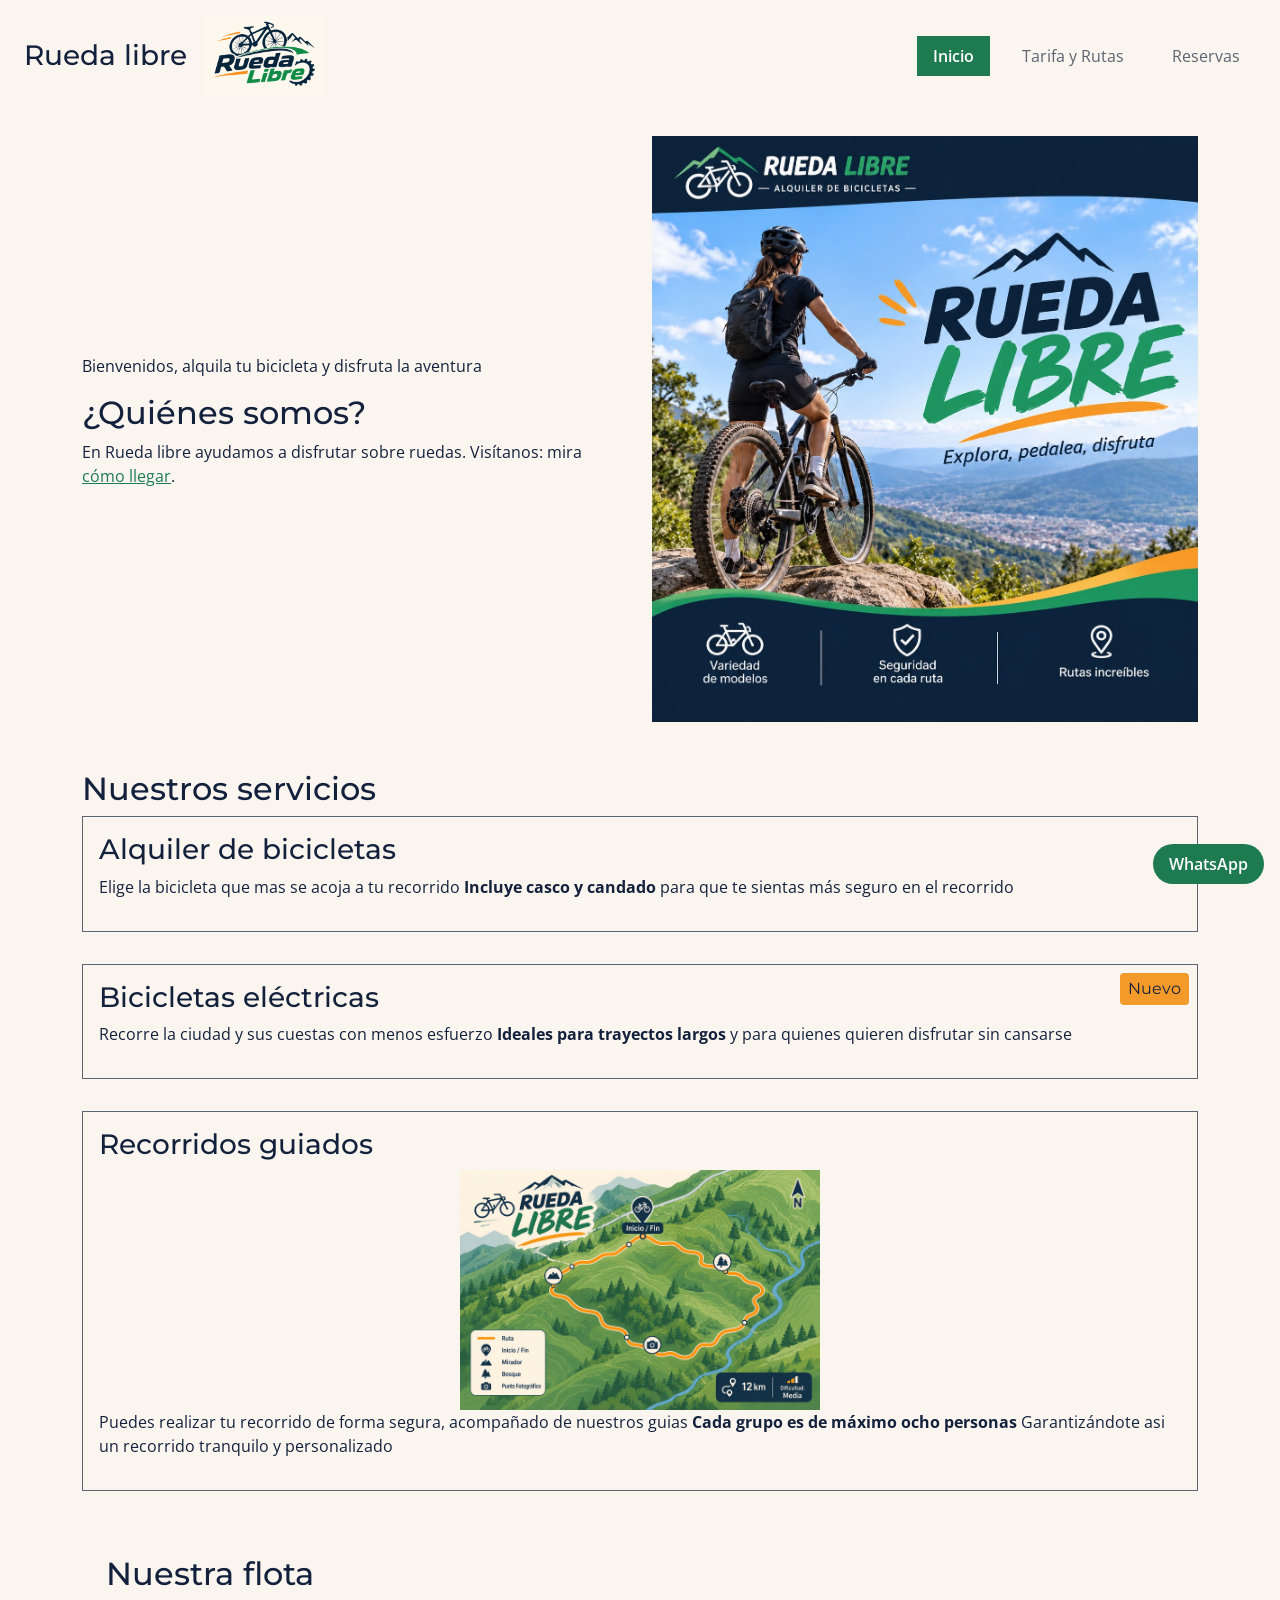
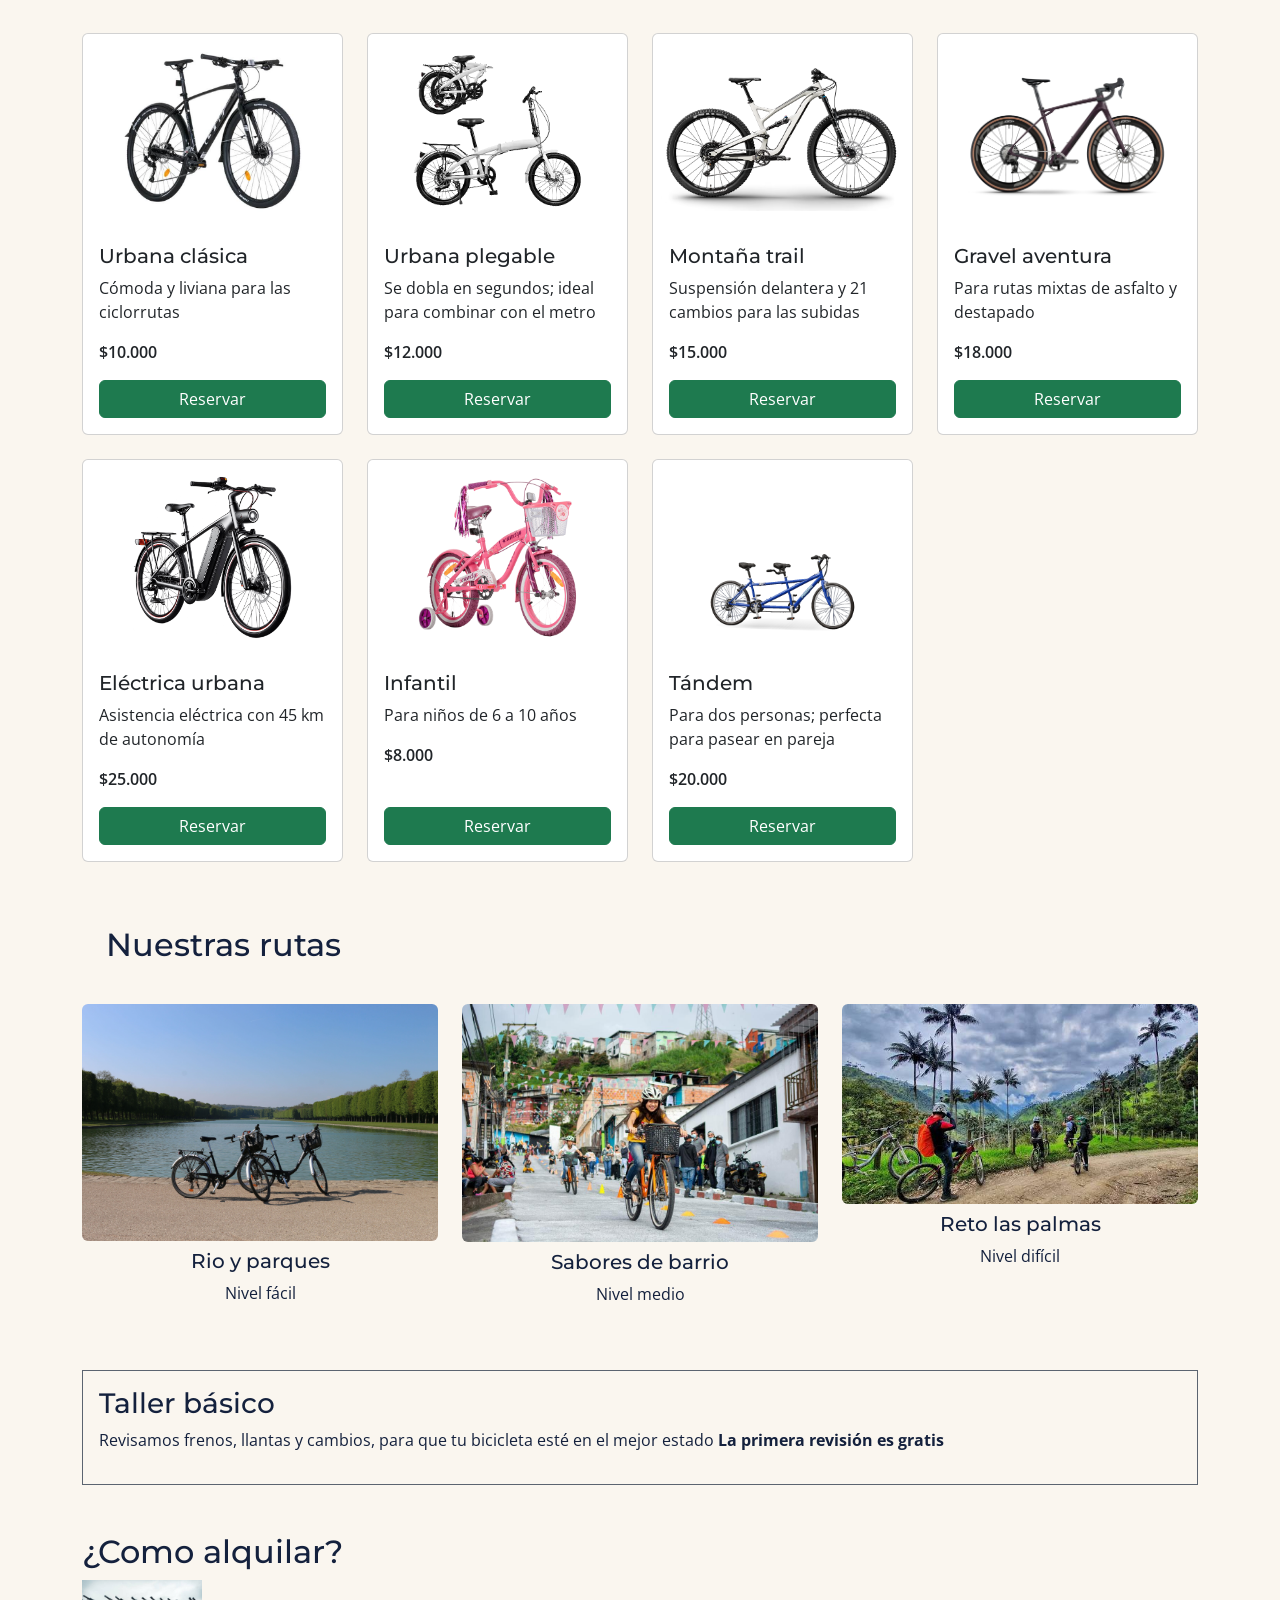
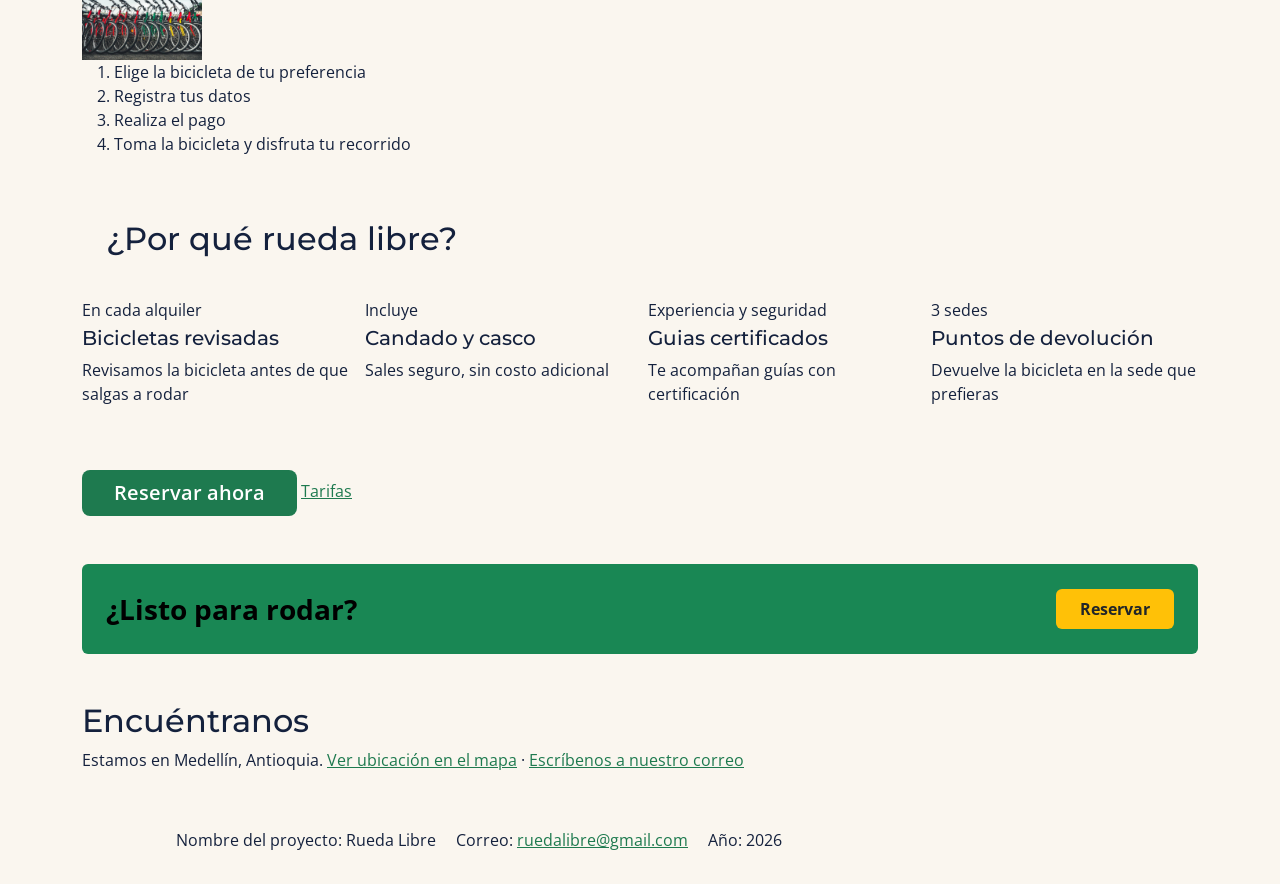
<file: index.html>
<!DOCTYPE html>
<html lang="es">
<head>
    <meta charset="UTF-8">
    <meta name="viewport" content="width=device-width, initial-scale=1.0">
    <meta name="description" content="Alquiler de bicicletas en Medellin">
    <title>Rueda Libre | Alquiler de bicicletas en Medellin</title>

    <link rel="preconnect" href="https://fonts.googleapis.com">
    <link rel="preconnect" href="https://fonts.gstatic.com" crossorigin>
    <link href="https://fonts.googleapis.com/css2?family=Montserrat:wght@700&family=Open+Sans:wght@400;600&display=swap" rel="stylesheet">
    <link href="https://cdn.jsdelivr.net/npm/bootstrap@5.3.8/dist/css/bootstrap.min.css" rel="stylesheet" integrity="sha384-sRIl4kxILFvY47J16cr9ZwB07vP4J8+LH7qKQnuqkuIAvNWLzeN8tE5YBujZqJLB" crossorigin="anonymous">
    <link rel="stylesheet" href="css/styles.css">
</head>
<body>

    <header class="d-flex flex-column flex-md-row justify-content-between align-items-center gap-2 px-4 py-3">
        <div class="d-flex align-items-center gap-3">
            <h1 class="h3 m-0">Rueda libre</h1>
            <img src="./img/logo.png" alt="Logo Rueda Libre" width="120">
        </div>
        <nav>
            <ul id="menu" class="d-flex flex-wrap justify-content-center gap-3 list-unstyled m-0">
                <li><a href="./index.html" class="activo" aria-current="page">Inicio</a></li>
                <li><a href="paginas/tarifas.html">Tarifa y Rutas</a></li>
                <li><a href="paginas/reservas.html">Reservas</a></li>
            </ul>
        </nav>
    </header>
    
    <main class="container py-4">

        <section class="portada row align-items-center g-4 mb-5">
                <article class="portada-texto col-12 col-md-6">
                    <p>Bienvenidos, alquila tu bicicleta y disfruta la aventura</p>

                    <h2>¿Quiénes somos?</h2>
                    <p>En Rueda libre ayudamos a disfrutar sobre ruedas. Visítanos: mira <a href="#encuentranos">cómo llegar</a>.</p>
                </article>

                <div class="col-12 col-md-6">
                    <img class="portada-imagen img-fluid" src="./img/portada.png" alt="Ilustración de la portada de Rueda libre">
                </div>
        </section>
    
        <h2>Nuestros servicios</h2>
        <section class="servicios">
            <article class="tarjeta">
                <h3>Alquiler de bicicletas</h3>
                <p>Elige la bicicleta que mas se acoja a tu recorrido<strong> Incluye casco y candado</strong> para que te sientas más seguro en el recorrido</p>
            </article>

            <article class="tarjeta">
                <span class="etiqueta-nuevo">Nuevo</span>
                <h3>Bicicletas eléctricas</h3>
                <p>Recorre la ciudad y sus cuestas con menos esfuerzo<strong> Ideales para trayectos largos</strong> y para quienes quieren disfrutar sin cansarse</p>
            </article>
    
            <article class="tarjeta">
                <h3>Recorridos guiados</h3>
                <img src="./img/ruta.png" alt="Ilustración de ruta de rueda libre">
                <p>Puedes realizar tu recorrido de forma segura, acompañado de nuestros guias<strong> Cada grupo es de máximo ocho personas</strong> Garantizándote asi un recorrido tranquilo y personalizado</p>
            </article>
        </section>


        <section class="nuestra-flota my-5">
            <header>
                <h2 class="mb-4">Nuestra flota</h2>
            </header>

            <div class="row row-cols-1 row-cols-sm-2 row-cols-md-3 row-cols-lg-4 g-4">
                <article class="col">
                    <div class="card h-100">
                        <img src="./img/clasica.png" alt="Ilustración de bicicleta urbana clásica" class="card-img-top img-fluid">
                        <div class="card-body d-flex flex-column">
                            <h3 class="card-title h5">Urbana clásica</h3>
                            <p class="card-text">Cómoda y liviana para las ciclorrutas</p>
                            <p class="fw-semibold">$10.000</p>
                            <a href="paginas/reservas.html" class="btn btn-primary mt-auto">Reservar</a>
                        </div>
                    </div>
                </article>

                <article class="col">
                    <div class="card h-100">
                        <img src="./img/plegable.png" alt="Ilustración de bicicleta urbana plegable" class="card-img-top img-fluid">
                        <div class="card-body d-flex flex-column">
                            <h3 class="card-title h5">Urbana plegable</h3>
                            <p class="card-text">Se dobla en segundos; ideal para combinar con el metro</p>
                            <p class="fw-semibold">$12.000</p>
                            <a href="paginas/reservas.html" class="btn btn-primary mt-auto">Reservar</a>
                        </div>
                    </div>
                </article>

                <article class="col">
                    <div class="card h-100">
                        <img src="./img/trail.png" alt="Ilustración de bicicleta montaña trail" class="card-img-top img-fluid">
                        <div class="card-body d-flex flex-column">
                            <h3 class="card-title h5">Montaña trail</h3>
                            <p class="card-text">Suspensión delantera y 21 cambios para las subidas</p>
                            <p class="fw-semibold">$15.000</p>
                            <a href="paginas/reservas.html" class="btn btn-primary mt-auto">Reservar</a>
                        </div>
                    </div>
                </article>

                <article class="col">
                    <div class="card h-100">
                        <img src="./img/gravel.png" alt="Ilustración de bicicleta gravel aventuras" class="card-img-top img-fluid">
                        <div class="card-body d-flex flex-column">
                            <h3 class="card-title h5">Gravel aventura</h3>
                            <p class="card-text">Para rutas mixtas de asfalto y destapado</p>
                            <p class="fw-semibold">$18.000</p>
                            <a href="paginas/reservas.html" class="btn btn-primary mt-auto">Reservar</a>
                        </div>
                    </div>
                </article>

                <article class="col">
                    <div class="card h-100">
                        <img src="./img/electrica.png" alt="Ilustración de bicicleta eléctrica urbana" class="card-img-top img-fluid">
                        <div class="card-body d-flex flex-column">
                            <h3 class="card-title h5">Eléctrica urbana</h3>
                            <p class="card-text">Asistencia eléctrica con 45 km de autonomía</p>
                            <p class="fw-semibold">$25.000</p>
                            <a href="paginas/reservas.html" class="btn btn-primary mt-auto">Reservar</a>
                        </div>
                    </div>
                </article>

                <article class="col">
                    <div class="card h-100">
                        <img src="./img/infantil.png" alt="Ilustración de bicicleta infantil" class="card-img-top img-fluid">
                        <div class="card-body d-flex flex-column">
                            <h3 class="card-title h5">Infantil</h3>
                            <p class="card-text">Para niños de 6 a 10 años</p>
                            <p class="fw-semibold">$8.000</p>
                            <a href="paginas/reservas.html" class="btn btn-primary mt-auto">Reservar</a>
                        </div>
                    </div>
                </article>

                <article class="col">
                    <div class="card h-100">
                        <img src="./img/tandem.png" alt="Ilustración de bicicleta tándem" class="card-img-top img-fluid">
                        <div class="card-body d-flex flex-column">
                            <h3 class="card-title h5">Tándem</h3>
                            <p class="card-text">Para dos personas; perfecta para pasear en pareja</p>
                            <p class="fw-semibold">$20.000</p>
                            <a href="paginas/reservas.html" class="btn btn-primary mt-auto">Reservar</a>
                        </div>
                    </div>
                </article>

            </div>
        </section>

        <section class="nuestras-rutas my-5">
            <header>
                <h2 class="mb-4">Nuestras rutas</h2>
            </header>

            <div class="row row-cols-1 row-cols-md-3 g-4 text-center">
                <article class="col">
                    <img src="./img/rio-y-parques.png" alt="Ilustración de la ruta de rio y parques" class="img-fluid rounded mb-2">
                    <h3 class="h5">Rio y parques</h3>
                    <p>Nivel fácil</p>
                </article>

                <article class="col">
                    <img src="./img/sabores-barrio.png" alt="Ilustración de la ruta de sabores de barrio" class="img-fluid rounded mb-2">
                    <h3 class="h5">Sabores de barrio</h3>
                    <p>Nivel medio</p>
                </article>

                <article class="col">
                    <img src="./img/palmas.png" alt="Ilustración de la ruta de retos las palmas" class="img-fluid rounded mb-2">
                    <h3 class="h5">Reto las palmas</h3>
                    <p>Nivel difícil</p>
                </article>
            </div>
        </section>

        <article class="tarjeta">
            <h3>Taller básico</h3>
            <p>Revisamos frenos, llantas y cambios, para que tu bicicleta esté en el mejor estado<strong> La primera revisión es gratis</strong></p>
        </article>

        <section class="my-5">
            <h2>¿Como alquilar?</h2>
            <img src="./img/bicicleta.png" alt="Ilustración de una bicicleta" width="120">
            <ol>
                <li>Elige la bicicleta de tu preferencia</li>
                <li>Registra tus datos</li>
                <li>Realiza el pago</li>
                <li>Toma la bicicleta y disfruta tu recorrido</li>
            </ol>
        </section>

        <section class="beneficios my-5">
            <header>
                <h2 class="mb-4">¿Por qué rueda libre?</h2>
            </header>

            <div class="row row-cols-1 row-cols-md-2 row-cols-lg-4 g-3">
                <article class="col">
                    <p class="mb-1">En cada alquiler</p>
                    <h3 class="h5">Bicicletas revisadas</h3>
                    <p>Revisamos la bicicleta antes de que salgas a rodar</p>
                </article>

                <article class="col">
                    <p class="mb-1">Incluye</p>
                    <h3 class="h5">Candado y casco</h3>
                    <p>Sales seguro, sin costo adicional</p>
                </article>

                <article class="col">
                    <p class="mb-1">Experiencia y seguridad</p>
                    <h3 class="h5">Guias certificados</h3>
                    <p>Te acompañan guías con certificación</p>
                </article>

                <article class="col">
                    <p class="mb-1">3 sedes</p>
                    <h3 class="h5">Puntos de devolución</h3>
                    <p>Devuelve la bicicleta en la sede que prefieras</p>
                </article>
            </div>
        </section>

        <a href="paginas/reservas.html" class="boton-cta btn btn-primary btn-lg">Reservar ahora</a>

        <a href="paginas/tarifas.html">Tarifas</a>

        <section class="my-5">
            <div class="d-flex flex-column flex-sm-row align-items-center justify-content-between gap-3 p-4 rounded bg-success">
                <p class="fs-3 fw-bold text-black text-center mb-0">¿Listo para rodar?</p>
                <a href="paginas/reservas.html" class="bg-warning text-dark fw-bold px-4 py-2 rounded text-decoration-none">Reservar</a>
            </div>
        </section>

        <aside>
            <h2 id="encuentranos">Encuéntranos</h2>
            <p>Estamos en Medellín, Antioquia. <a href="https://www.google.com/maps/place/Medell%C3%ADn,+Antioquia/@6.2442872,-75.622497,13z/data=!3m1!4b1!4m6!3m5!1s0x8e4428dfb80fad05:0x42137cfcc7b53b56!8m2!3d6.2476376!4d-75.5658153!16zL20vMDF4XzZz?entry=ttu&g_ep=EgoyMDI2MTAxNC4wIKXMDSoASAFQAw%3D%3D" target="_blank">Ver ubicación en el mapa</a> ·
            <a href="mailto:ruedalibre@gmail.com">Escríbenos a nuestro correo</a></p>
        </aside>

    </main>


    <footer>
        <p>Nombre del proyecto: Rueda Libre</p>
        <p>Correo: <a href="mailto:ruedalibre@gmail.com">ruedalibre@gmail.com</a></p>
        <p>Año: 2026</p>
    </footer>

    <a href="https://wa.me/573000000000" class="whatsapp-fijo" target="_blank" rel="noopener">WhatsApp</a>

    <script src="https://cdn.jsdelivr.net/npm/bootstrap@5.3.8/dist/js/bootstrap.bundle.min.js" integrity="sha384-FKyoEForCGlyvwx9Hj09JcYn3nv7wiPVlz7YYwJrWVcXK/BmnVDxM+D2scQbITxI" crossorigin="anonymous"></script>
</body>

</html>
</file>
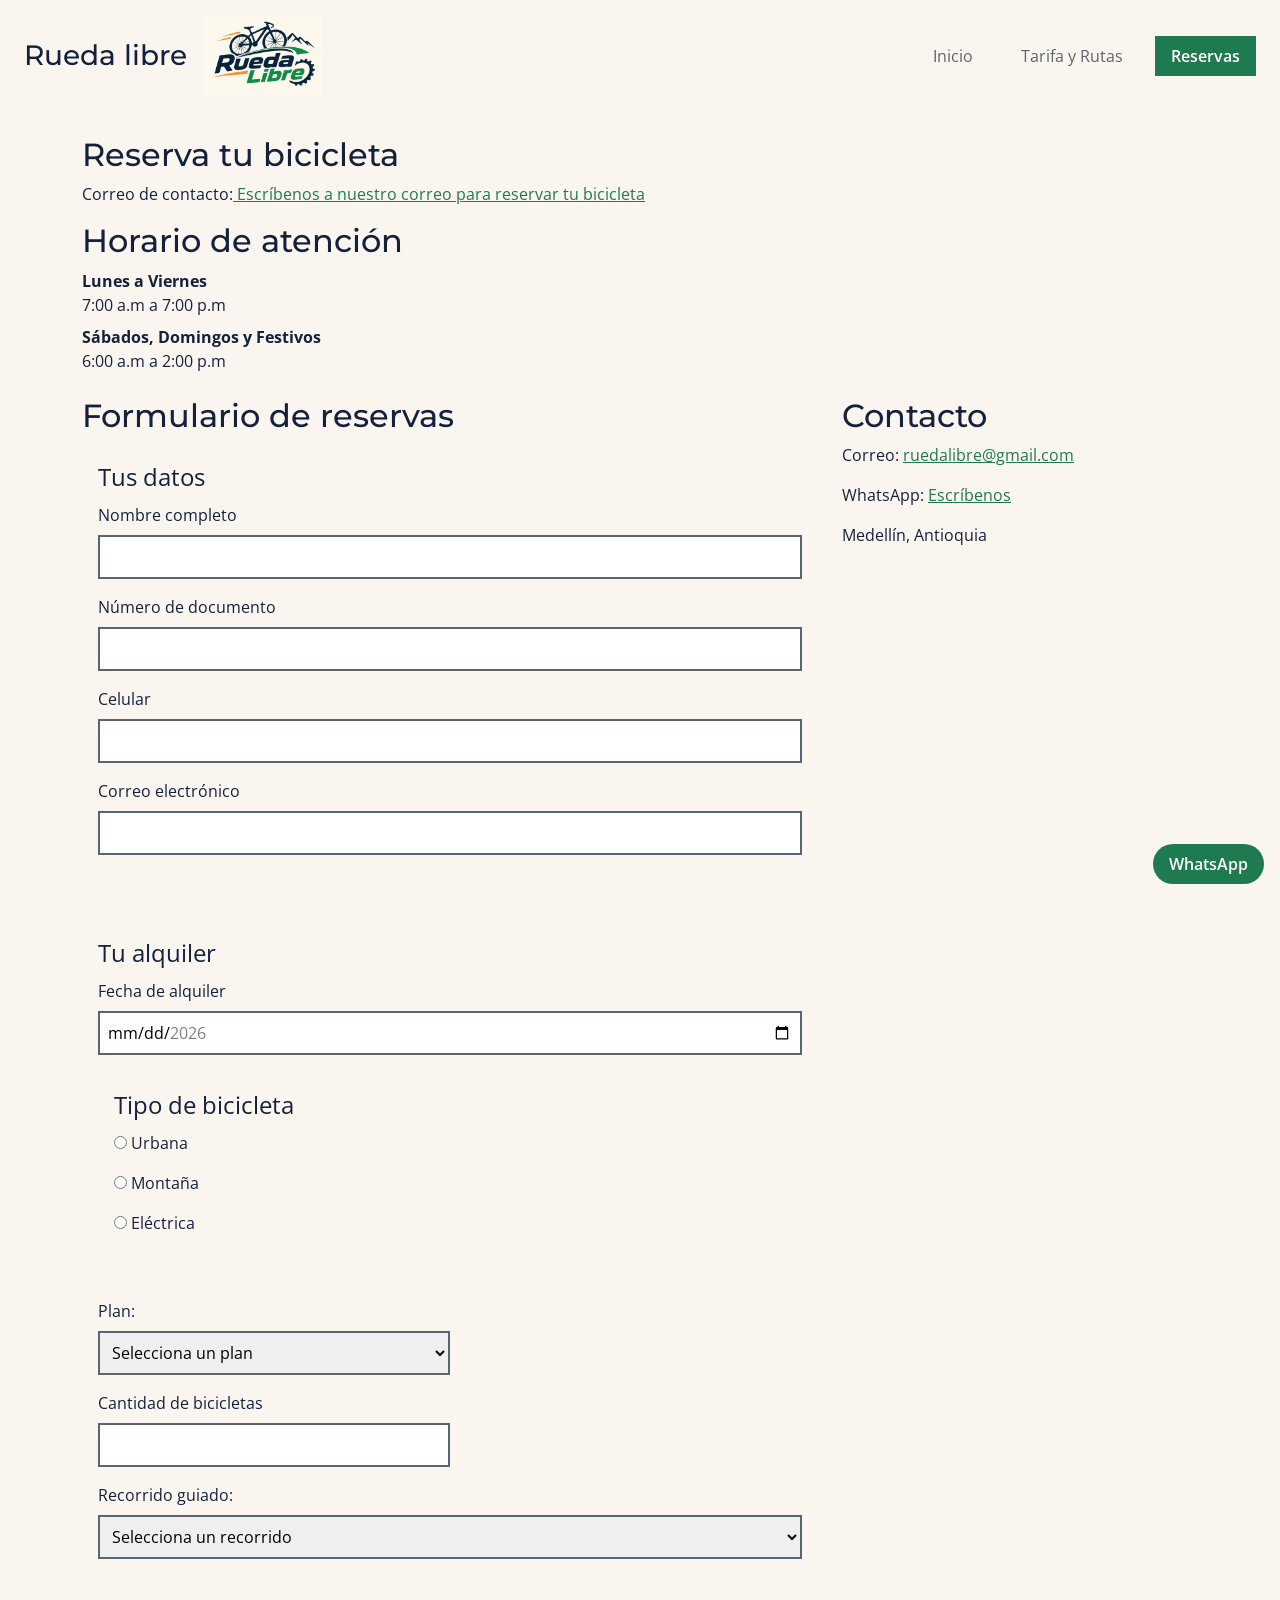
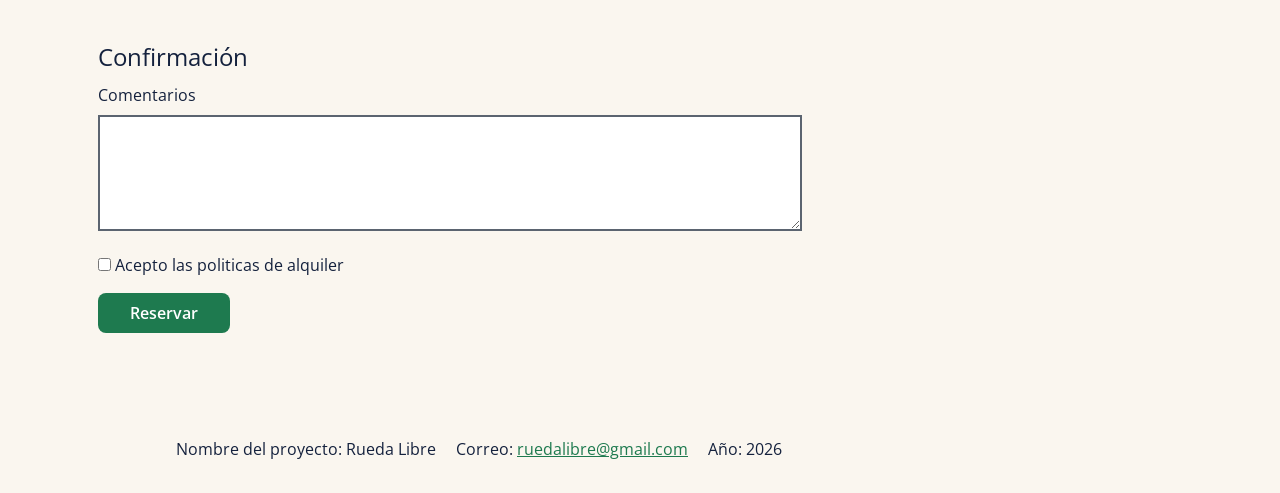
<file: paginas/reservas.html>
<!DOCTYPE html>
<html lang="es">
<head>
    <meta charset="UTF-8">
    <meta name="viewport" content="width=device-width, initial-scale=1.0">
    <meta name="description" content="Reserva tu bicicleta en Rueda Libre, Medellín">
    <title>Reserva tu bicicleta</title>

    <link rel="preconnect" href="https://fonts.googleapis.com">
    <link rel="preconnect" href="https://fonts.gstatic.com" crossorigin>
    <link href="https://fonts.googleapis.com/css2?family=Montserrat:wght@700&family=Open+Sans:wght@400;600&display=swap" rel="stylesheet">
    <link href="https://cdn.jsdelivr.net/npm/bootstrap@5.3.8/dist/css/bootstrap.min.css" rel="stylesheet" integrity="sha384-sRIl4kxILFvY47J16cr9ZwB07vP4J8+LH7qKQnuqkuIAvNWLzeN8tE5YBujZqJLB" crossorigin="anonymous">
    <link rel="stylesheet" href="../css/styles.css">
</head>
<body>
    <header class="d-flex flex-column flex-md-row justify-content-between align-items-center gap-2 px-4 py-3">
        <div class="d-flex align-items-center gap-3">
            <h1 class="h3 m-0">Rueda libre</h1>
            <img src="../img/logo.png" alt="Logo Rueda Libre" width="120">
        </div>
        <nav>
            <ul id="menu" class="d-flex gap-3 list-unstyled m-0">
                <li><a href="../index.html">Inicio</a></li>
                <li><a href="tarifas.html">Tarifa y Rutas</a></li>
                <li><a href="reservas.html" class="activo" aria-current="page">Reservas</a></li>
            </ul>
        </nav>
    </header>

    <main class="container py-4">
        <h2>Reserva tu bicicleta</h2>
        <p>Correo de contacto:<a href="mailto:ruedalibre@gmail.com"> Escríbenos a nuestro correo para reservar tu bicicleta</a></p>

        <aside class="mb-4"> 
            <h2>Horario de atención</h2>
            <dl>
                <dt>Lunes a Viernes</dt>
                <dd>7:00 a.m a 7:00 p.m</dd>
                <dt>Sábados, Domingos y Festivos</dt>
                <dd>6:00 a.m a 2:00 p.m</dd>
            </dl>
        </aside>

        <section class="row g-4">
            <section class="reservas-form col-12 col-md-8"> 
                <h2>Formulario de reservas</h2>
                <form action="#" method="post">

                    <fieldset class="datos">

                        <legend>Tus datos</legend>

                        <p>
                            <label for="nombre">Nombre completo</label>
                            <input type="text" id="nombre" name="nombre" required minlength="3">
                        </p>

                        <section class="fila-campos">
                            <p>
                                <label for="documento">Número de documento</label>
                                <input type="text" id="documento" name="documento" required pattern="[0-9]{6,10}"
                                title="Escribe solo números, entre 6 y 10 dígitos, sin puntos ni espacios">
                            </p>

                            <p>
                                <label for="telefono">Celular</label>
                                <input type="tel" id="telefono" name="telefono" required pattern="3[0-9]{9}"
                                title="10 dígitos y debe empezar por 3">
                            </p>
                        </section>

                        <p>
                            <label for="correo">Correo electrónico</label>
                            <input type="email" id="correo" name="correo" required>
                        </p>

                    </fieldset>

                    <fieldset class="alquiler">

                        <legend>Tu alquiler</legend>

                        <p>
                            <label for="fecha-alquiler">Fecha de alquiler</label>
                            <input type="date" id="fecha-alquiler" name="fecha-alquiler" required min="2026-11-01" max="2026-12-31">
                        </p>
                    
                        <fieldset>

                            <legend>Tipo de bicicleta</legend>

                            <p>
                                <label for="urbana">
                                <input type="radio" id="urbana" name="bicicleta" value="urbana" required>
                                Urbana
                                </label>
                            </p>

                            <p>
                                <label for="montana">
                                <input type="radio" id="montana" name="bicicleta" value="montana" required>
                                Montaña
                                </label>
                            </p>

                            <p>
                                <label for="electrica">
                                <input type="radio" id="electrica" name="bicicleta" value="electrica" required>
                                Eléctrica
                                </label>
                            </p>
                        </fieldset>

                        <section class="row g-3">
                            <section class="fila-campos">
                                <p class="col-12 col-lg-6">
                                    <label for="plan">Plan:</label>
                                    <select id="plan" name="plan" required>
                                        <option value="">Selecciona un plan</option>
                                        <option value="1-hora">1 hora</option>
                                        <option value="medio-dia">Medio dia</option>
                                        <option value="dia-completo">Dia completo</option>
                                    </select>
                                </p>

                                <p class="col-12 col-lg-6">
                                    <label for="cantidad">Cantidad de bicicletas</label>
                                    <input type="number" id="cantidad" name="cantidad" required min="1" max="6">
                                </p>
                            </section>
                        </section>

                        <p>
                            <label for="recorrido">Recorrido guiado:</label>
                            <select id="recorrido" name="recorrido">
                                <option value="">Selecciona un recorrido</option>
                                <option value="rio-y-parques">Rio y parques</option>
                                <option value="sabores-de-barrio">Sabores de barrio</option>
                                <option value="reto-las-palmas">Reto las palmas</option>
                            </select>

                        </p>
                    </fieldset>

                    <fieldset class="confirmacion">
                        <legend>Confirmación</legend>
                        <p>
                            <label for="comentarios">Comentarios</label>
                            <textarea id="comentarios" name="comentarios" rows="4" maxlength="300"></textarea>
                        </p>

                        <p>
                            <label>
                                <input type="checkbox" name="politicas" required>
                                Acepto las politicas de alquiler
                            </label>
                        </p>

                        <p>
                            <button type="submit">Reservar</button>
                        </p>
                    </fieldset>
                </form>
            </section>

            <aside class="reservas-contacto col-12 col-md-4">
                <h2>Contacto</h2>
                <p>Correo: <a href="mailto:ruedalibre@gmail.com">ruedalibre@gmail.com</a></p>
                <p>WhatsApp: <a href="https://wa.me/573000000000" target="_blank" rel="noopener">Escríbenos</a></p>
                <p>Medellín, Antioquia</p>
            </aside>

        </section>

    </main>
    

    <footer>
        <p>Nombre del proyecto: Rueda Libre</p>
        <p>Correo: <a href="mailto:ruedalibre@gmail.com">ruedalibre@gmail.com</a></p>
        <p>Año: 2026</p>
    </footer>

    <a href="https://wa.me/573000000000" class="whatsapp-fijo" target="_blank" rel="noopener">WhatsApp</a>

    <script src="https://cdn.jsdelivr.net/npm/bootstrap@5.3.8/dist/js/bootstrap.bundle.min.js" integrity="sha384-FKyoEForCGlyvwx9Hj09JcYn3nv7wiPVlz7YYwJrWVcXK/BmnVDxM+D2scQbITxI" crossorigin="anonymous"></script>

</body>
</html>
</file>
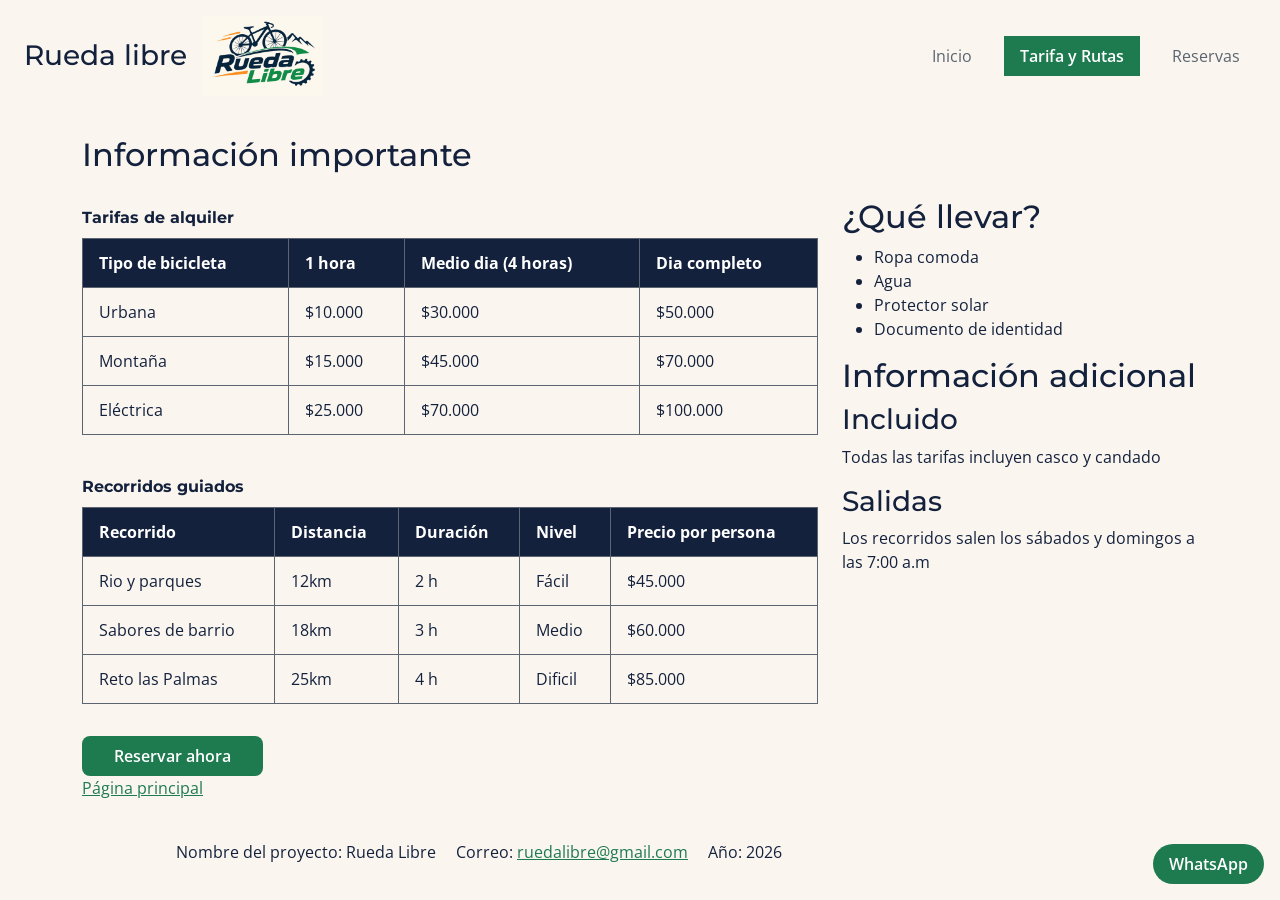
<file: paginas/tarifas.html>
<!DOCTYPE html>
<html lang="es">

<head>
    <meta charset="UTF-8">
    <meta name="viewport" content="width=device-width, initial-scale=1.0">
    <meta name="description" content="Precios de los servicios de Rueda Libre">
    <title>Tarifas de alquiler</title>

    <link rel="preconnect" href="https://fonts.googleapis.com">
    <link rel="preconnect" href="https://fonts.gstatic.com" crossorigin>
    <link href="https://fonts.googleapis.com/css2?family=Montserrat:wght@700&family=Open+Sans:wght@400;600&display=swap" rel="stylesheet">
    <link href="https://cdn.jsdelivr.net/npm/bootstrap@5.3.8/dist/css/bootstrap.min.css" rel="stylesheet" integrity="sha384-sRIl4kxILFvY47J16cr9ZwB07vP4J8+LH7qKQnuqkuIAvNWLzeN8tE5YBujZqJLB" crossorigin="anonymous">
    <link rel="stylesheet" href="../css/styles.css">
</head>

<body>
    <header class="d-flex flex-column flex-md-row justify-content-between align-items-center gap-2 px-4 py-3">
        <div class="d-flex align-items-center gap-3">
            <h1 class="h3 m-0">Rueda libre</h1>
            <img src="../img/logo.png" alt="Logo Rueda Libre" width="120">
        </div>
        <nav>
            <ul id="menu" class="d-flex gap-3 list-unstyled m-0">
                <li><a href="../index.html">Inicio</a></li>
                <li><a href="tarifas.html" class="activo" aria-current="page">Tarifa y Rutas</a></li>
                <li><a href="reservas.html">Reservas</a></li>
            </ul>
        </nav>
    </header>

    <main class="container py-4">
        <h2 class="mb-4">Información importante</h2>

        <div class="row g-4">
            <div class="tarifas-tablas col-12 col-lg-8">
                <section>
                    <table>
                        <caption>Tarifas de alquiler</caption>
                        <thead>
                            <tr>
                                <th scope="col">Tipo de bicicleta</th>
                                <th scope="col">1 hora</th>
                                <th scope="col">Medio dia (4 horas)</th>
                                <th scope="col">Dia completo</th>
                            </tr>
                        </thead>
                        <tbody>
                            <tr>
                                <td>Urbana</td>
                                <td>$10.000</td>
                                <td>$30.000</td>
                                <td>$50.000</td>
                            </tr>
                            <tr>
                                <td>Montaña</td>
                                <td>$15.000</td>
                                <td>$45.000</td>
                                <td>$70.000</td>
                            </tr>
                            <tr>
                                <td>Eléctrica</td>
                                <td>$25.000</td>
                                <td>$70.000</td>
                                <td>$100.000</td>
                            </tr>
                        </tbody>
                    </table>
                </section>

                <section>
                    <table id="Recorridos_guiados">

                        <caption>Recorridos guiados</caption>
                        <thead>
                            <tr>
                                <th scope="col">Recorrido</th>
                                <th scope="col">Distancia</th>
                                <th scope="col">Duración</th>
                                <th scope="col">Nivel</th>
                                <th scope="col">Precio por persona</th>
                            </tr>
                        </thead>
                        <tbody>
                            <tr>
                                <td>Rio y parques</td>
                                <td>12km</td>
                                <td>2 h</td>
                                <td>Fácil</td>
                                <td>$45.000</td>
                            </tr>
                            <tr>
                                <td>Sabores de barrio</td>
                                <td>18km</td>
                                <td>3 h</td>
                                <td>Medio</td>
                                <td>$60.000</td>
                            </tr>
                            <tr>
                                <td>Reto las Palmas</td>
                                <td>25km</td>
                                <td>4 h</td>
                                <td>Dificil</td>
                                <td>$85.000</td>
                            </tr>
                        </tbody>
                    </table>
                </section>
                <a href="reservas.html" class="boton-cta">Reservar ahora</a>
            </div>
        

            <div class="tarifas-info col-12 col-lg-4">
                <aside>
                    <h2>¿Qué llevar?</h2>
                    <ul>
                        <li>Ropa comoda</li>
                        <li>Agua</li>
                        <li>Protector solar</li>
                        <li>Documento de identidad</li>
                    </ul>
                </aside>

                <section class="table-responsive mb-4">
                    <h2>Información adicional</h2>
                    <h3>Incluido</h3>
                    <p>Todas las tarifas incluyen casco y candado</p>

                    <h3>Salidas</h3>
                    <p>Los recorridos salen los sábados y domingos a las 7:00 a.m </p>
                </section>
            </div>
        </div>

        <a href="../index.html">Página principal</a>
         
    </main>

    <footer>
        <p>Nombre del proyecto: Rueda Libre</p>
        <p>Correo: <a href="mailto:ruedalibre@gmail.com">ruedalibre@gmail.com</a></p>
        <p>Año: 2026</p>
    </footer>

    <a href="https://wa.me/573000000000" class="whatsapp-fijo" target="_blank" rel="noopener">WhatsApp</a>

    <script src="https://cdn.jsdelivr.net/npm/bootstrap@5.3.8/dist/js/bootstrap.bundle.min.js" integrity="sha384-FKyoEForCGlyvwx9Hj09JcYn3nv7wiPVlz7YYwJrWVcXK/BmnVDxM+D2scQbITxI" crossorigin="anonymous"></script>
</body>

</html>
</file>
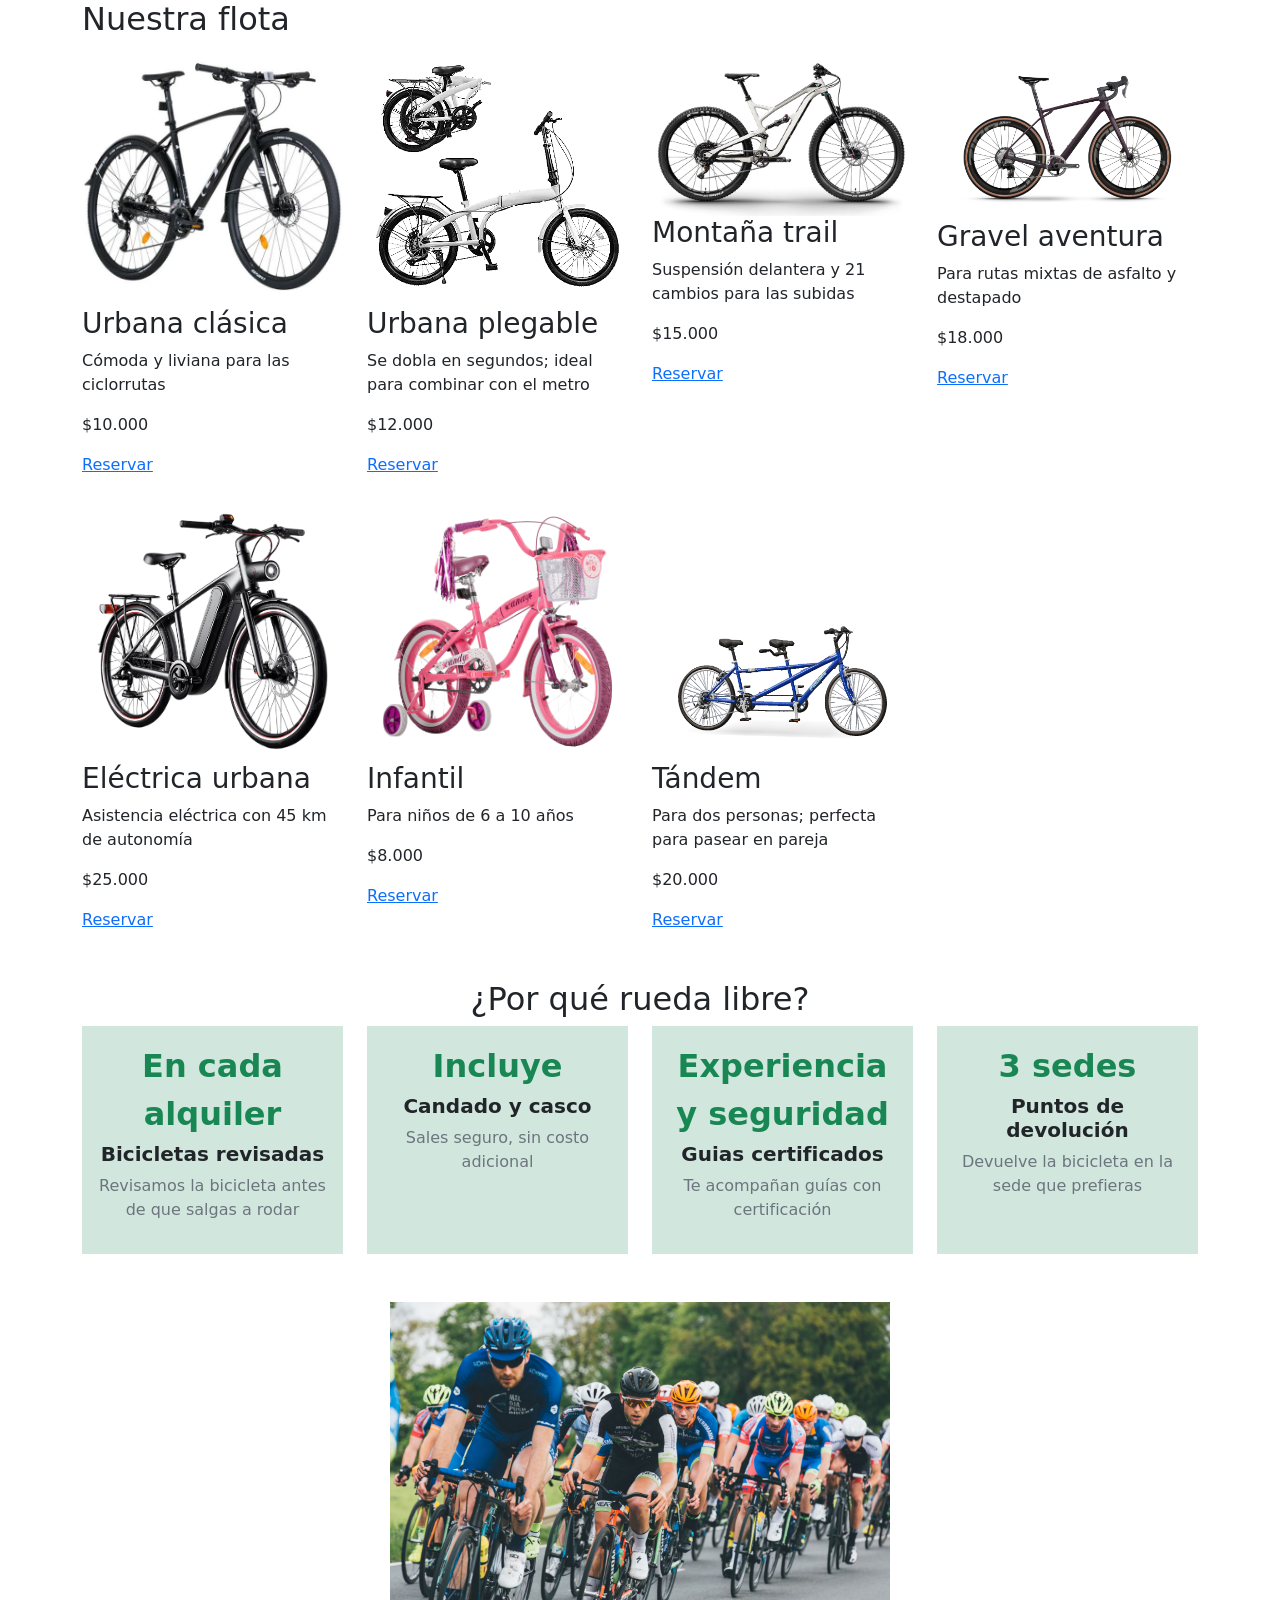
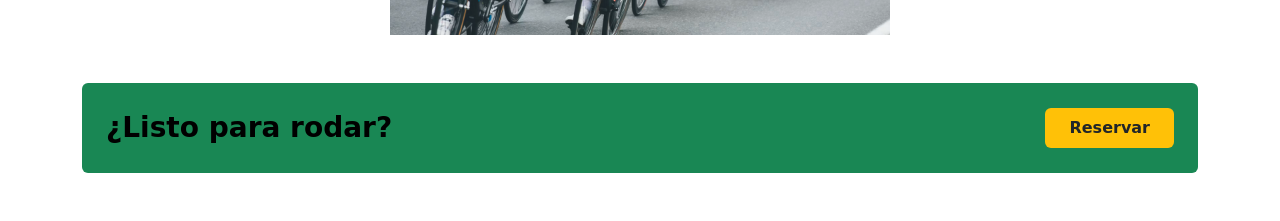
<file: pruebas/catalogo-bootstrap.html>
<!Doctype html>
<html lang="es">
  <head>
    <meta charset="utf-8">
    <meta name="viewport" content="width=device-width, initial-scale=1">
    <title>Catalogo Bootstrap</title>
    <link href="https://cdn.jsdelivr.net/npm/bootstrap@5.3.8/dist/css/bootstrap.min.css" rel="stylesheet" integrity="sha384-sRIl4kxILFvY47J16cr9ZwB07vP4J8+LH7qKQnuqkuIAvNWLzeN8tE5YBujZqJLB" crossorigin="anonymous">
  </head>
  <body>
    <section class="container">
            <header>
                <h2>Nuestra flota</h2>
            </header>

            <div class="row g-4">
                <div class="col-12 col-sm-6 col-lg-4 col-xl-3">
                    <article>
                        <img src="../img/clasica.png" alt="Ilustración de bicicleta urbana clásica" class="img-fluid">
                        <h3>Urbana clásica</h3>
                        <p>Cómoda y liviana para las ciclorrutas</p>
                        <p>$10.000</p>
                        <a href="../paginas/reservas.html">Reservar</a>
                    </article>
                </div>

                <div class="col-12 col-sm-6 col-lg-4 col-xl-3">
                    <article>
                        <img src="../img/plegable.png" alt="Ilustración de bicicleta urbana plegable" class="img-fluid">
                        <h3>Urbana plegable</h3>
                        <p>Se dobla en segundos; ideal para combinar con el metro</p>
                        <p>$12.000</p>
                        <a href="../paginas/reservas.html">Reservar</a>
                    </article>
                </div>

                <div class="col-12 col-sm-6 col-lg-4 col-xl-3">
                    <article>
                        <img src="../img/trail.png" alt="Ilustración de bicicleta montaña trail" class="img-fluid">
                        <h3>Montaña trail</h3>
                        <p>Suspensión delantera y 21 cambios para las subidas</p>
                        <p>$15.000</p>
                        <a href="../paginas/reservas.html">Reservar</a>
                    </article>
                </div>

                <div class="col-12 col-sm-6 col-lg-4 col-xl-3">
                    <article>
                        <img src="../img/gravel.png" alt="Ilustración de bicicleta gravel aventuras" class="img-fluid">
                        <h3>Gravel aventura</h3>
                        <p>Para rutas mixtas de asfalto y destapado</p>
                        <p>$18.000</p>
                        <a href="../paginas/reservas.html">Reservar</a>
                    </article>
                </div>

                <div class="col-12 col-sm-6 col-lg-4 col-xl-3">
                    <article>
                        <img src="../img/electrica.png" alt="Ilustración de bicicleta eléctrica urbana" class="img-fluid">
                        <h3>Eléctrica urbana</h3>
                        <p>Asistencia eléctrica con 45 km de autonomía</p>
                        <p>$25.000</p>
                        <a href="../paginas/reservas.html">Reservar</a>
                    </article>
                </div>

                <div class="col-12 col-sm-6 col-lg-4 col-xl-3">
                    <article>
                        <img src="../img/infantil.png" alt="Ilustración de bicicleta infantil" class="img-fluid">
                        <h3>Infantil</h3>
                        <p>Para niños de 6 a 10 años</p>
                        <p>$8.000</p>
                        <a href="../paginas/reservas.html">Reservar</a>
                    </article>
                </div>

                <div class="col-12 col-sm-6 col-lg-4 col-xl-3">
                    <article>
                        <img src="../img/tandem.png" alt="Ilustración de bicicleta tándem" class="img-fluid">
                        <h3>Tándem</h3>
                        <p>Para dos personas; perfecta para pasear en pareja</p>
                        <p>$20.000</p>
                        <a href="../paginas/reservas.html">Reservar</a>
                    </article>
                </div>
            </div>
    </section>

        <section class="container py-5">
            <header>
                <h2 class="text-center">¿Por qué rueda libre?</h2>
            </header>

            <div class="row g-4">
                <div class="col-12 col-sm-6 col-lg-3">
                    <article class="p-3 text-center bg-success-subtle h-100">
                        <p class="fs-2 fw-bold text-success mb-1">En cada alquiler</p>
                        <h3 class="fs-5 fw-bold text-dark mb-2">Bicicletas revisadas</h3>
                        <p class="text-secondary mt-auto">Revisamos la bicicleta antes de que salgas a rodar</p>
                    </article>
                </div>

                <div class="col-12 col-sm-6 col-lg-3">
                    <article class="p-3 text-center bg-success-subtle h-100">
                        <p class="fs-2 fw-bold text-success mb-1">Incluye</p>
                        <h3 class="fs-5 fw-bold text-dark mb-2">Candado y casco</h3>
                        <p class="text-secondary mt-auto">Sales seguro, sin costo adicional</p>
                    </article>
                </div>

                <div class="col-12 col-sm-6 col-lg-3">
                    <article class="p-3 text-center bg-success-subtle h-100">
                        <p class="fs-2 fw-bold text-success mb-1">Experiencia y seguridad</p>
                        <h3 class="fs-5 fw-bold text-dark mb-2">Guias certificados</h3>
                        <p class="text-secondary mt-auto">Te acompañan guías con certificación</p>
                    </article>
                </div>

                <div class="col-12 col-sm-6 col-lg-3">
                    <article class="p-3 text-center bg-success-subtle h-100">
                        <p class="fs-2 fw-bold text-success mb-1">3 sedes</p>
                        <h3 class="fs-5 fw-bold text-dark mb-2">Puntos de devolución</h3>
                        <p class="text-secondary mt-auto">Devuelve la bicicleta en la sede que prefieras</p>
                    </article>
                </div>
            </div>
        </section>

       <img src="../img/ciclista.png" alt="" width="500" class="d-none d-md-block mx-auto">
        
        <section class="container py-5">
            <div class="d-flex align-items-center justify-content-between gap-3 p-4 rounded bg-success">
                <p class="fs-3 fw-bold text-black text-center mb-0">¿Listo para rodar?</p>
                <a href="../paginas/reservas.html" class="bg-warning text-dark fw-bold px-4 py-2 rounded text-decoration-none">Reservar</a>
            </div>
        </section>

    <script src="https://cdn.jsdelivr.net/npm/bootstrap@5.3.8/dist/js/bootstrap.bundle.min.js" integrity="sha384-FKyoEForCGlyvwx9Hj09JcYn3nv7wiPVlz7YYwJrWVcXK/BmnVDxM+D2scQbITxI" crossorigin="anonymous"></script>
</body>
</html>
</file>
<file: css/styles.css>
:root {
 
  --verde-ruta: #1E7A4F;
  --naranja-pedal: #F39A2B;
  --azul-noche: #14213D;
  --crema: #FAF6EF;
  --gris-asfalto: #5B6470;
  --blanco: #FFFFFF;

  --fuente-titulos: "Montserrat", Arial, sans-serif;
  --fuente-texto: "Open Sans", Arial, sans-serif;

  --espacio-s: 0.5rem;
  --espacio-m: 1rem;
  --espacio-l: 2rem;
  --espacio-xl: 3rem;
}


*,
*::before,
*::after {
  box-sizing: border-box;
}

body {
  font-family: var(--fuente-texto);
  color: var(--azul-noche);
  background-color: var(--crema);
}

h1, h2, h3, h4 {
  font-family: var(--fuente-titulos);
}

a {
  color: var(--verde-ruta);
}

header {
  display: flex;
  flex-direction: column;
  align-items: center;
  flex-direction: column;
  padding: 1rem 1.5rem;
}

main {
  max-width: 60rem;
  margin: 0 auto;
  padding: var(--espacio-m);
}

footer {
  display:flex;
  align-items: flex-start;
  flex-direction: column;
  gap: 20px;
  max-width: 60rem;
  margin: 0 auto;
  padding: var(--espacio-m);
}


#menu {
  list-style: none;
  justify-content: center;
  display: flex;
  padding: 0;
  gap: 1rem;
  flex-wrap: wrap;
}

#menu a {
  display: block;
  color: var(--gris-asfalto);
  padding: var(--espacio-s) var(--espacio-m);
  text-decoration: none;
}

#menu a:hover,
#menu a:focus {
  color: var(--azul-noche);
  background-color: var(--verde-ruta);
}

#menu a:focus {
  outline: 3px solid var(--azul-noche);
  outline-offset: 2px;
}

#menu a.activo {
  color: var(--blanco);
  font-weight: 600;
  background-color: var(--verde-ruta);
}


.tarjeta {
  position: relative;
  padding: var(--espacio-m);
  border: 1px solid var(--gris-asfalto);
  margin-bottom: var(--espacio-l);
}

.tarjeta img {
  width: 100%;
  height: auto;
  max-height: 15rem;
  object-fit: contain;
  }

img {
  max-width: 100%;
  height: auto;
}

.nuestras-rutas header {
  text-align: center;
}

.beneficios header {
  text-align: center;
}

.etiqueta-nuevo {
  position: absolute;
  top: var(--espacio-s);
  right: var(--espacio-s);
  background-color: var(--naranja-pedal);
  color: var(--azul-noche);
  font-family: var(--fuente-titulos);
  padding: 0.25rem var(--espacio-s);
  border-radius: 0.25rem;
}

.boton-cta,
button {
  display: inline-block;
  background-color: var(--verde-ruta);
  color: var(--blanco);
  padding: var(--espacio-s) var(--espacio-l);
  border: none;
  border-radius: 0.5rem;
  font-family: inherit;
  font-weight: 600;
  text-decoration: none;
}
.boton-cta:hover,
button:hover {
  background-color: var(--azul-noche);
}

.boton-cta:focus,
button:focus {
  outline: 3px solid var(--azul-noche);
  outline-offset: 2px;
}

table {
  width: 100%;
  border-collapse: collapse;
  margin-bottom: var(--espacio-l);
  font-size: 0.8rem;
}

th,
td {
  padding: var(--espacio-s) var(--espacio-m);
  border: 1px solid var(--gris-asfalto);
  text-align: left;
  padding: 0.4rem 0.3rem;
}

th {
  background-color: var(--azul-noche);
  color: var(--blanco);
}


fieldset {
  margin-bottom: var(--espacio-l);
  padding: var(--espacio-m);
}

form p {
  margin-bottom: var(--espacio-m);
}

label {
  display: block;
  margin-bottom: var(--espacio-s);
}

input,
select,
textarea {
  font-family: inherit;
  border: 2px solid var(--gris-asfalto);
}

input:hover,
input:focus,
select:hover,
select:focus,
textarea:hover,
textarea:focus {
  border-color: var(--verde-ruta);
}

input:focus,
select:focus,
textarea:focus {
  outline: 3px solid var(--azul-noche);
  outline-offset: 2px;
}

input[type="text"],
input[type="email"],
input[type="tel"],
input[type="date"],
input[type="number"],
select,
textarea {
  width: 100%;
  padding: var(--espacio-s);
}

.whatsapp-fijo {
  position: fixed;
  right: var(--espacio-m);
  bottom: var(--espacio-m);
  z-index: 100;
  background-color: var(--verde-ruta);
  color: var(--blanco);
  font-weight: 600;
  text-decoration: none;
  padding: var(--espacio-s) var(--espacio-m);
  border-radius: 2rem;
}

.whatsapp-fijo:hover {
  background-color: var(--azul-noche);
}

.whatsapp-fijo:focus {
  outline: 3px solid var(--azul-noche);
  outline-offset: 2px;
}

.nuestra-flota header,
.nuestras-rutas header,
.beneficios header {
  text-align: center;
}

.nuestra-flota .card-img-top {
  aspect-ratio: 4 / 3;
  object-fit: contain;
  padding: var(--espacio-s);
}

.btn-primary {
  --bs-btn-bg: var(--verde-ruta);
  --bs-btn-border-color: var(--verde-ruta);
  --bs-btn-hover-bg: var(--azul-noche);
  --bs-btn-hover-border-color: var(--azul-noche);
  --bs-btn-active-bg: var(--azul-noche);
  --bs-btn-active-border-color: var(--azul-noche);
}

table {
  width: 100%;
  border-collapse: collapse;
  margin-bottom: var(--espacio-l);
  font-size: 0.8rem;
  caption-side: top; 
}

caption {
  color: var(--azul-noche);
  font-family: var(--fuente-titulos);
  font-weight: 700;
  padding-left: 0;
}


@media (min-width: 768px) {

  header {
    flex-direction: row;
    justify-content: space-between;
    align-items: center;
  }

  footer {
    flex-direction: row;
  }


  table {
    font-size: 1rem;
  }

  th, td {
    padding: 0.75rem 1rem;
  }

}
</file>
